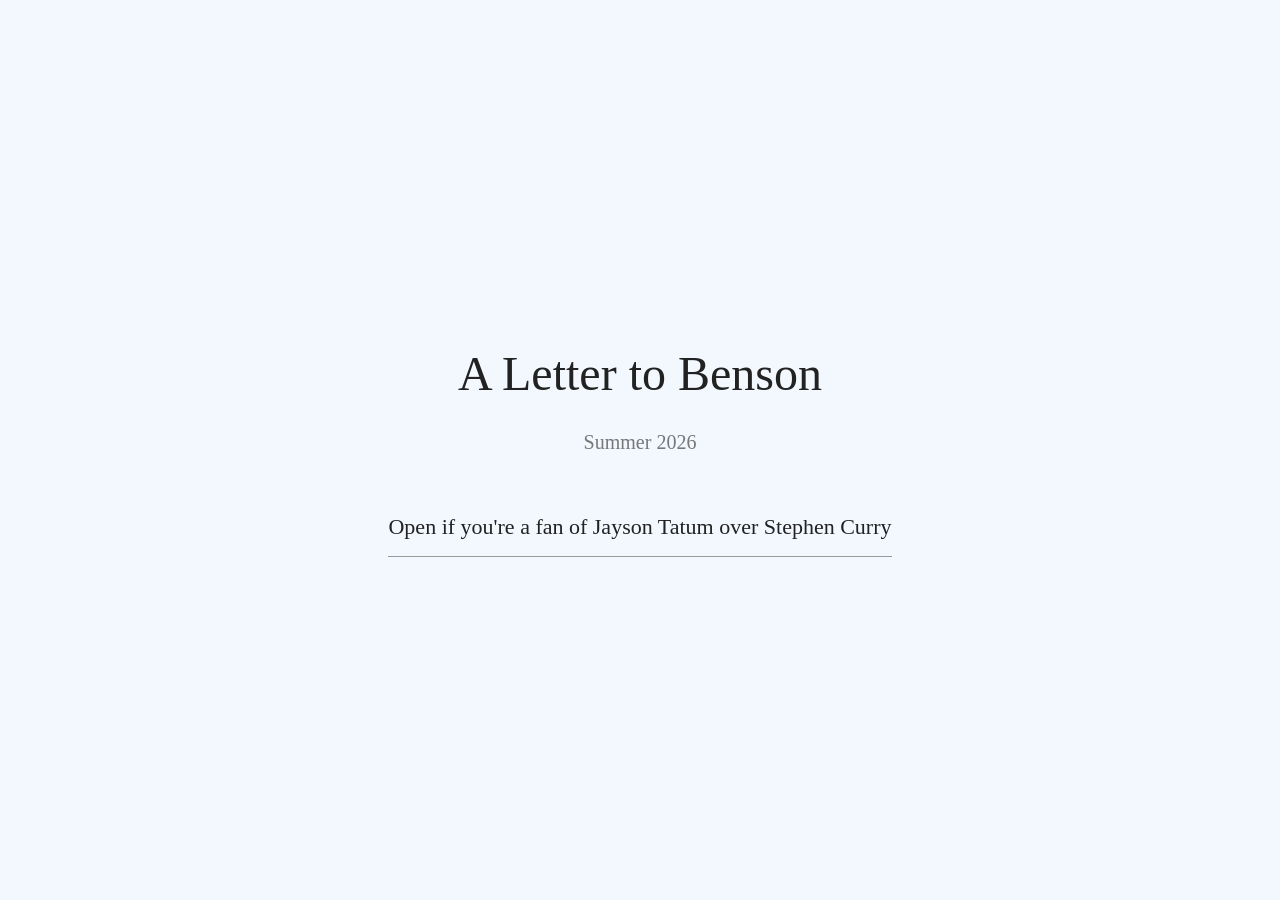
<file: index.html>
<!DOCTYPE html>
<html lang="en">

<head>

<meta charset="UTF-8">
<meta name="viewport" content="width=device-width, initial-scale=1.0">

<title>A Letter to Benson</title>


<style>

* {
    box-sizing: border-box;
}


body {

    margin: 0;

    height: 100vh;

    display: flex;

    justify-content: center;

    align-items: center;

    background: #f3f8ff;

    color: #222;

    font-family: Georgia, "Times New Roman", serif;

    overflow-x: hidden;

}



.container {

    width: 90%;

    max-width: 600px;

    text-align: center;

    animation: fadeIn 1.2s ease;

}



h1 {

    font-size: clamp(32px, 8vw, 48px);

    font-weight: normal;

    line-height: 1.3;

    margin: 0;

}



.subtitle {

    margin-top: 25px;

    color: #777;

    font-size: clamp(15px, 3vw, 20px);

}



.open {

    display: inline-block;

    max-width: 90%;

    margin-top: 55px;

    text-decoration: none;

    color: #222;

    font-size: clamp(17px, 4vw, 22px);

    line-height: 1.6;

    padding-bottom: 12px;

    border-bottom: 1px solid #999;

    transition: 0.3s;

    overflow-wrap: break-word;

    word-break: break-word;

}



.open:hover {

    letter-spacing: 1px;

    border-color: #222;

}



@keyframes fadeIn {


    from {

        opacity:0;

        transform:translateY(25px);

    }


    to {

        opacity:1;

        transform:translateY(0);

    }

}




@media(max-width:600px){


    body {

        padding:20px;

    }


    .container {

        width:100%;

    }


    h1 {

        font-size:34px;

        line-height:1.25;

    }


    .subtitle {

        font-size:16px;

        margin-top:20px;

    }


    .open {

        margin-top:45px;

        font-size:17px;

        line-height:1.7;

        padding-bottom:10px;

        max-width:100%;

    }


}

</style>


</head>


<body>


<div class="container">


<h1>
A Letter to Benson
</h1>


<div class="subtitle">
Summer 2026
</div>



<a class="open" href="letter.html">
Open if you're a fan of Jayson Tatum over Stephen Curry
</a>


</div>


</body>


</html>
</file>
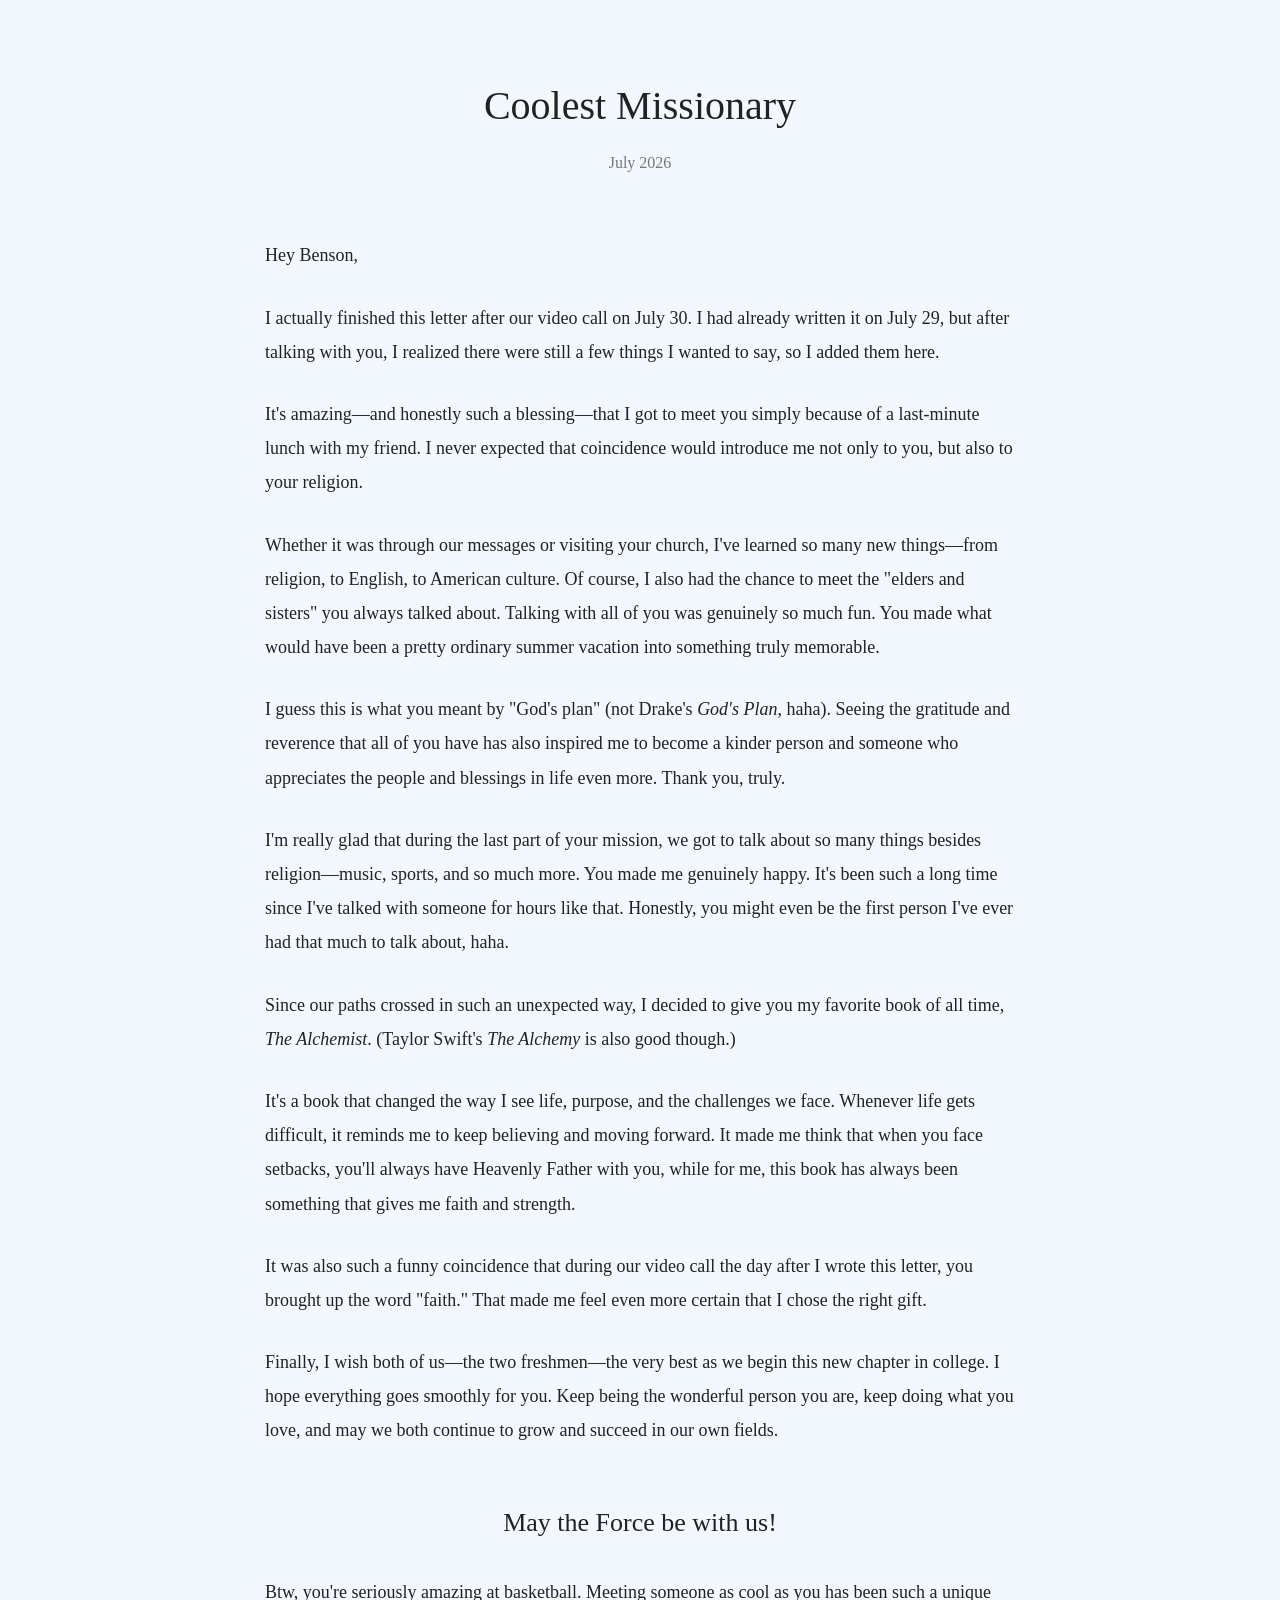
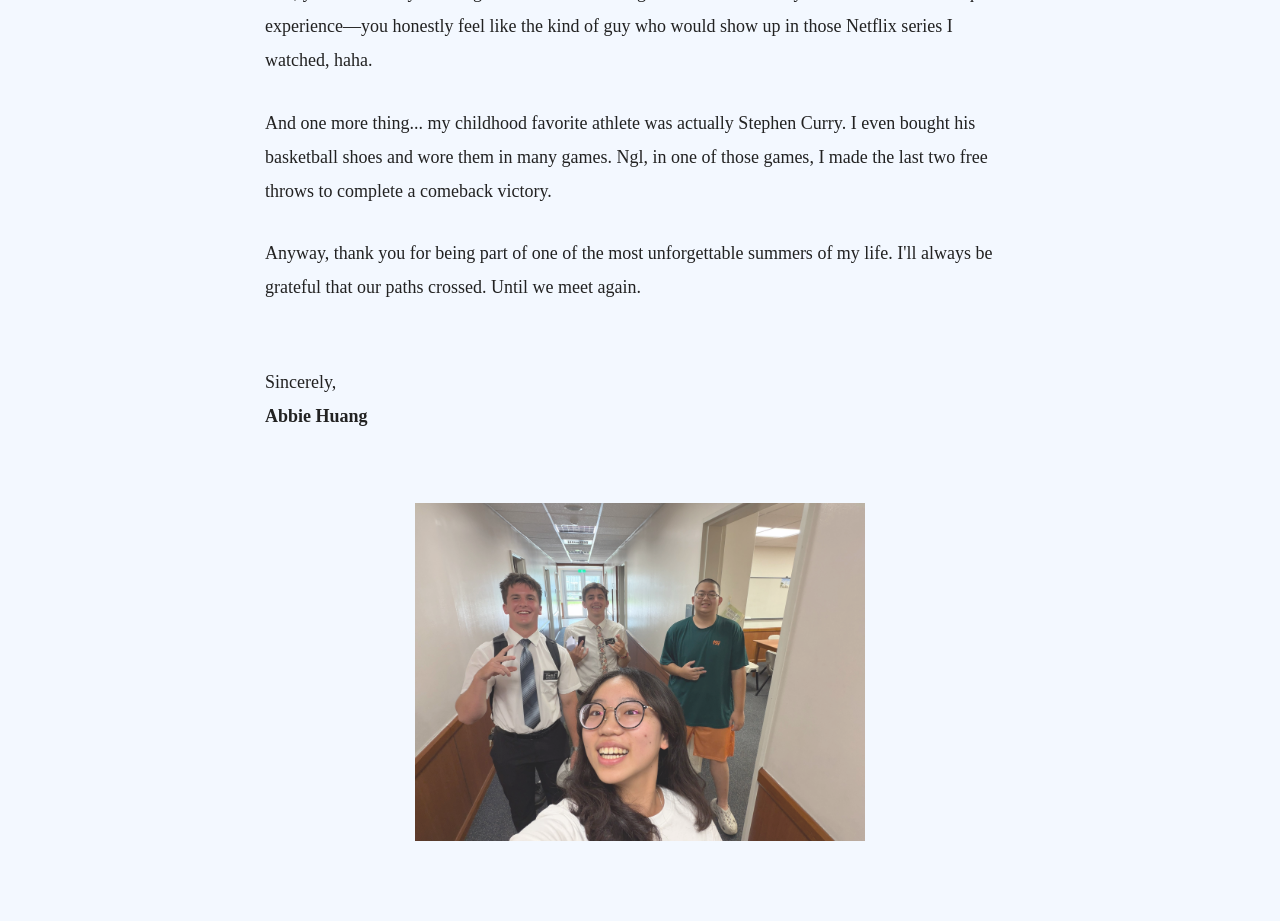
<file: letter.html>
<!DOCTYPE html>
<html lang="en">

<head>

<meta charset="UTF-8">
<meta name="viewport" content="width=device-width, initial-scale=1.0">

<title>Coolest Missionary</title>

<link rel="stylesheet" href="style.css">

</head>


<body>


<main class="letter">


<h1>Coolest Missionary</h1>

<p class="date">
July 2026
</p>


<div class="content">


<p>
Hey Benson,
</p>


<p>
I actually finished this letter after our video call on July 30.
I had already written it on July 29, but after talking with you, I realized there were still a few things I wanted to say, so I added them here.
</p>


<p>
It's amazing—and honestly such a blessing—that I got to meet you simply because of a last-minute lunch with my friend.
I never expected that coincidence would introduce me not only to you, but also to your religion.
</p>


<p>
Whether it was through our messages or visiting your church, I've learned so many new things—from religion, to English, to American culture.
Of course, I also had the chance to meet the "elders and sisters" you always talked about.
Talking with all of you was genuinely so much fun.
You made what would have been a pretty ordinary summer vacation into something truly memorable.
</p>


<p>
I guess this is what you meant by "God's plan"
(not Drake's <i>God's Plan</i>, haha).
Seeing the gratitude and reverence that all of you have has also inspired me to become a kinder person and someone who appreciates the people and blessings in life even more.
Thank you, truly.
</p>


<p>
I'm really glad that during the last part of your mission, we got to talk about so many things besides religion—music, sports, and so much more.
You made me genuinely happy.
It's been such a long time since I've talked with someone for hours like that.
Honestly, you might even be the first person I've ever had that much to talk about, haha.
</p>


<p>
Since our paths crossed in such an unexpected way, I decided to give you my favorite book of all time,
<i>The Alchemist</i>.
(Taylor Swift's <i>The Alchemy</i> is also good though.)
</p>


<p>
It's a book that changed the way I see life, purpose, and the challenges we face.
Whenever life gets difficult, it reminds me to keep believing and moving forward.
It made me think that when you face setbacks, you'll always have Heavenly Father with you, while for me, this book has always been something that gives me faith and strength.
</p>


<p>
It was also such a funny coincidence that during our video call the day after I wrote this letter, you brought up the word "faith."
That made me feel even more certain that I chose the right gift.
</p>


<p>
Finally, I wish both of us—the two freshmen—the very best as we begin this new chapter in college.
I hope everything goes smoothly for you.
Keep being the wonderful person you are, keep doing what you love, and may we both continue to grow and succeed in our own fields.
</p>


<p class="special">
May the Force be with us!
</p>


<p>
Btw, you're seriously amazing at basketball.
Meeting someone as cool as you has been such a unique experience—you honestly feel like the kind of guy who would show up in those Netflix series I watched, haha.
</p>


<p>
And one more thing...
my childhood favorite athlete was actually Stephen Curry.
I even bought his basketball shoes and wore them in many games.
Ngl, in one of those games, I made the last two free throws to complete a comeback victory.
</p>


<p>
Anyway, thank you for being part of one of the most unforgettable summers of my life.
I'll always be grateful that our paths crossed.
Until we meet again.
</p>


</div>


<footer>

    Sincerely,<br>
    <strong>Abbie Huang</strong>


    <div class="photo">

        <img src="benson.jpg">

    </div>


</footer>

</main>


<script src="script.js"></script>


</body>

</html>
</file>
<file: style.css>
body {

    margin: 0;

    background: #f3f8ff;

    color: #222;

    font-family: Georgia, "Times New Roman", serif;

    line-height: 1.9;

    overflow-x: hidden;

}



.letter {

    max-width: 750px;

    margin: 80px auto;

    padding: 0 25px;

    opacity: 0;

    transform: translateY(20px);

    transition: opacity 1.2s ease, transform 1.2s ease;

    overflow-wrap: break-word;

    word-break: break-word;

}



/* JavaScript 會加入這個 class */

.show {

    opacity: 1;

    transform: translateY(0);

}



h1 {

    text-align: center;

    font-weight: normal;

    font-size: 40px;

    line-height: 1.3;

    margin-bottom: 10px;

}



.date {

    text-align: center;

    color: #777;

    font-size: 16px;

    margin-bottom: 60px;

}



.content {

    font-size: 18px;

}



.content p {

    margin-bottom: 28px;

}



.special {

    text-align: center;

    font-size: 26px;

    margin: 50px 0;

}



footer {

    margin-top: 60px;

    font-size: 18px;

}



/* 照片 */

.photo {

    margin-top: 70px;

    text-align: center;

    opacity: 0;

    transform: translateY(20px);

    animation: photoAppear 1.5s ease forwards;

    animation-delay: 1s;

}



.photo img {

    width: 100%;

    max-width: 450px;

    height: auto;

    display: block;

    margin: 0 auto;

    opacity: 0.85;

}



.photo p {

    margin-top: 15px;

    color: #777;

    font-size: 15px;

    font-style: italic;

}



/* 照片淡入動畫 */

@keyframes photoAppear {

    from {

        opacity: 0;

        transform: translateY(20px);

    }


    to {

        opacity: 1;

        transform: translateY(0);

    }

}





/* 手機版 */

@media (max-width:600px) {


    body {

        background: #f3f8ff;

    }


    .letter {

        margin: 35px auto;

        padding: 0 18px;

    }


    h1 {

        font-size: 30px;

        line-height: 1.25;

    }


    .date {

        font-size: 14px;

        margin-bottom: 40px;

    }


    .content {

        font-size: 16px;

        line-height: 1.85;

    }


    .content p {

        margin-bottom: 24px;

    }


    .special {

        font-size: 22px;

        margin: 40px 0;

    }


    footer {

        font-size: 16px;

    }


    .photo img {

        max-width: 100%;

    }

}
</file>
